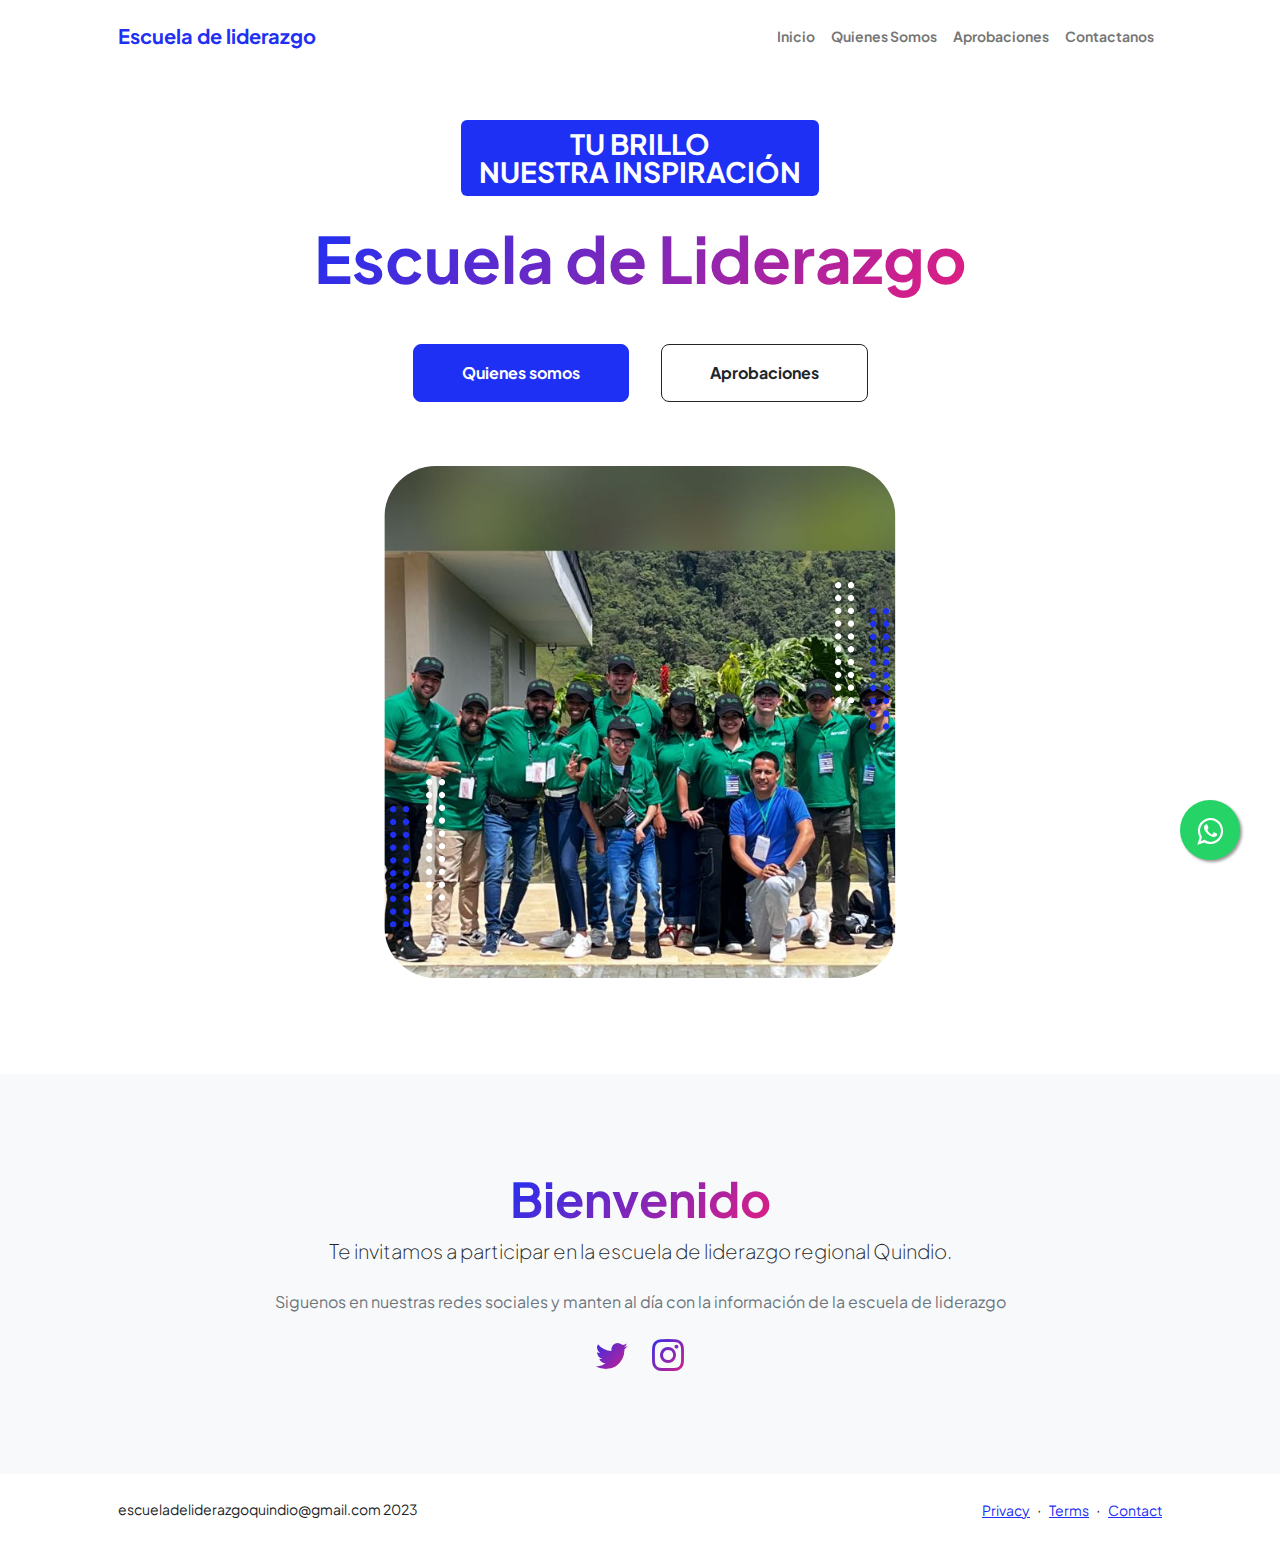
<file: index.html>
<!DOCTYPE html>
<html lang="en">
    <head>
        <meta charset="utf-8" />
        <meta name="viewport" content="width=device-width, initial-scale=1, shrink-to-fit=no" />
        <meta name="description" content="" />
        <meta name="author" content="" />
        <title>Escuela de Liderazgo</title>
        <!-- Favicon-->
        <link rel="icon" type="image/x-icon" href="assets/favicon.ico" />
        <!-- Custom Google font-->
        <link rel="preconnect" href="https://fonts.googleapis.com" />
        <link rel="preconnect" href="https://fonts.gstatic.com" crossorigin />
        <link href="https://fonts.googleapis.com/css2?family=Plus+Jakarta+Sans:wght@100;200;300;400;500;600;700;800;900&amp;display=swap" rel="stylesheet" />
        <!-- Bootstrap icons-->
        <link href="https://cdn.jsdelivr.net/npm/bootstrap-icons@1.8.1/font/bootstrap-icons.css" rel="stylesheet" />
        <!-- Core theme CSS (includes Bootstrap)-->
        <link href="css/styles.css" rel="stylesheet" />
    </head>
    <body class="d-flex flex-column h-100">
        <main class="flex-shrink-0">
            <!-- Navigation-->
            <nav class="navbar navbar-expand-lg navbar-light bg-white py-3">
                <div class="container px-5">
                    <a class="navbar-brand" href="index.html"><span class="fw-bolder text-primary">Escuela de liderazgo</span></a>
                    <button class="navbar-toggler" type="button" data-bs-toggle="collapse" data-bs-target="#navbarSupportedContent" aria-controls="navbarSupportedContent" aria-expanded="false" aria-label="Toggle navigation"><span class="navbar-toggler-icon"></span></button>
                    <div class="collapse navbar-collapse" id="navbarSupportedContent">
                        <ul class="navbar-nav ms-auto mb-2 mb-lg-0 small fw-bolder">
                            <li class="nav-item"><a class="nav-link" href="index.html">Inicio</a></li>
                            <li class="nav-item"><a class="nav-link" href="quienesSomos.html">Quienes Somos</a></li>
                            <li class="nav-item"><a class="nav-link" href="projects.html">Aprobaciones</a></li>
                            <li class="nav-item"><a class="nav-link" href="contact.html">Contactanos</a></li>
                        </ul>
                    </div>
                </div>
            </nav>
            <!-- Header-->
            <header class="py-5">
                <div class="container px-5 pb-5">
                    <div class="row gx-5 align-items-center">
                        <div class="col-xxl-5">
                            <!-- Header text content-->
                            <div class="text-center text-xxl-start">
                                <div class="fs-3 badge bg-gradient-primary-to-secondary text-white mb-4"><div class="text-uppercase">Tu brillo<br> Nuestra Inspiración</div></div>

                                <h1 class="display-3 fw-bolder mb-5"><span class="text-gradient d-inline">Escuela de Liderazgo</span></h1>
                                <div class="d-grid gap-3 d-sm-flex justify-content-sm-center justify-content-xxl-start mb-3">
                                    <a class="btn btn-primary btn-lg px-5 py-3 me-sm-3 fs-6 fw-bolder" href="quienesSomos.html">Quienes somos</a>
                                    <a class="btn btn-outline-dark btn-lg px-5 py-3 fs-6 fw-bolder" href="projects.html">Aprobaciones</a>
                                </div>
                            </div>
                        </div>
                        <div class="col-xxl-7">
                            <!-- Header profile picture-->
                            <div class="d-flex justify-content-center mt-5 mt-xxl-0">
                                <div class="profile bg-gradient-primary-to-secondary">
                                    <!-- TIP: For best results, use a photo with a transparent background like the demo example below-->
                                    <!-- Watch a tutorial on how to do this on YouTube (link)-->
                                    <img class="profile-img" src="assets/escuelaPrincipal.jpg" alt="..." />
                                    <div class="dots-1">
                                        <!-- SVG Dots-->
                                        <svg version="1.1" xmlns="http://www.w3.org/2000/svg" xmlns:xlink="http://www.w3.org/1999/xlink" x="0px" y="0px" viewBox="0 0 191.6 1215.4" style="enable-background: new 0 0 191.6 1215.4" xml:space="preserve">
                                            <g transform="translate(0.000000,1280.000000) scale(0.100000,-0.100000)">
                                                <path d="M227.7,12788.6c-105-35-200-141-222-248c-43-206,163-412,369-369c155,32,275,190,260,339c-11,105-90,213-190,262        C383.7,12801.6,289.7,12808.6,227.7,12788.6z"></path>
                                                <path d="M1507.7,12788.6c-151-50-253-216-222-362c25-119,136-230,254-255c194-41,395,142,375,339c-11,105-90,213-190,262        C1663.7,12801.6,1569.7,12808.6,1507.7,12788.6z"></path>
                                                <path d="M227.7,11508.6c-105-35-200-141-222-248c-43-206,163-412,369-369c155,32,275,190,260,339c-11,105-90,213-190,262        C383.7,11521.6,289.7,11528.6,227.7,11508.6z"></path>
                                                <path d="M1507.7,11508.6c-151-50-253-216-222-362c25-119,136-230,254-255c194-41,395,142,375,339c-11,105-90,213-190,262        C1663.7,11521.6,1569.7,11528.6,1507.7,11508.6z"></path>
                                                <path d="M227.7,10228.6c-105-35-200-141-222-248c-43-206,163-412,369-369c155,32,275,190,260,339c-11,105-90,213-190,262        C383.7,10241.6,289.7,10248.6,227.7,10228.6z"></path>
                                                <path d="M1507.7,10228.6c-105-35-200-141-222-248c-43-206,163-412,369-369c155,32,275,190,260,339c-11,105-90,213-190,262        C1663.7,10241.6,1569.7,10248.6,1507.7,10228.6z"></path>
                                                <path d="M227.7,8948.6c-105-35-200-141-222-248c-43-206,163-412,369-369c155,32,275,190,260,339c-11,105-90,213-190,262        C383.7,8961.6,289.7,8968.6,227.7,8948.6z"></path>
                                                <path d="M1507.7,8948.6c-105-35-200-141-222-248c-43-206,163-412,369-369c155,32,275,190,260,339c-11,105-90,213-190,262        C1663.7,8961.6,1569.7,8968.6,1507.7,8948.6z"></path>
                                                <path d="M227.7,7668.6c-105-35-200-141-222-248c-43-206,163-412,369-369c155,32,275,190,260,339c-11,105-90,213-190,262        C383.7,7681.6,289.7,7688.6,227.7,7668.6z"></path>
                                                <path d="M1507.7,7668.6c-105-35-200-141-222-248c-43-206,163-412,369-369c155,32,275,190,260,339c-11,105-90,213-190,262        C1663.7,7681.6,1569.7,7688.6,1507.7,7668.6z"></path>
                                                <path d="M227.7,6388.6c-105-35-200-141-222-248c-43-206,163-412,369-369c155,32,275,190,260,339c-11,105-90,213-190,262        C383.7,6401.6,289.7,6408.6,227.7,6388.6z"></path>
                                                <path d="M1507.7,6388.6c-105-35-200-141-222-248c-43-206,163-412,369-369c155,32,275,190,260,339c-11,105-90,213-190,262        C1663.7,6401.6,1569.7,6408.6,1507.7,6388.6z"></path>
                                                <path d="M227.7,5108.6c-105-35-200-141-222-248c-43-206,163-412,369-369c155,32,275,190,260,339c-11,105-90,213-190,262        C383.7,5121.6,289.7,5128.6,227.7,5108.6z"></path>
                                                <path d="M1507.7,5108.6c-105-35-200-141-222-248c-43-206,163-412,369-369c155,32,275,190,260,339c-11,105-90,213-190,262        C1663.7,5121.6,1569.7,5128.6,1507.7,5108.6z"></path>
                                                <path d="M227.7,3828.6c-105-35-200-141-222-248c-43-206,163-412,369-369c155,32,275,190,260,339c-11,105-90,213-190,262        C383.7,3841.6,289.7,3848.6,227.7,3828.6z"></path>
                                                <path d="M1507.7,3828.6c-105-35-200-141-222-248c-43-206,163-412,369-369c155,32,275,190,260,339c-11,105-90,213-190,262        C1663.7,3841.6,1569.7,3848.6,1507.7,3828.6z"></path>
                                                <path d="M227.7,2548.6c-105-35-200-141-222-248c-43-206,163-412,369-369c155,32,275,190,260,339c-11,105-90,213-190,262        C383.7,2561.6,289.7,2568.6,227.7,2548.6z"></path>
                                                <path d="M1507.7,2548.6c-105-35-200-141-222-248c-43-206,163-412,369-369c155,32,275,190,260,339c-11,105-90,213-190,262        C1663.7,2561.6,1569.7,2568.6,1507.7,2548.6z"></path>
                                                <path d="M227.7,1268.6c-105-35-200-141-222-248c-43-206,163-412,369-369c155,32,275,190,260,339c-11,105-90,213-190,262        C383.7,1281.6,289.7,1288.6,227.7,1268.6z"></path>
                                                <path d="M1507.7,1268.6c-105-35-200-141-222-248c-43-206,163-412,369-369c155,32,275,190,260,339c-11,105-90,213-190,262        C1663.7,1281.6,1569.7,1288.6,1507.7,1268.6z"></path>
                                            </g>
                                        </svg>
                                        <!-- END of SVG dots-->
                                    </div>
                                    <div class="dots-2">
                                        <!-- SVG Dots-->
                                        <svg version="1.1" xmlns="http://www.w3.org/2000/svg" xmlns:xlink="http://www.w3.org/1999/xlink" x="0px" y="0px" viewBox="0 0 191.6 1215.4" style="enable-background: new 0 0 191.6 1215.4" xml:space="preserve">
                                            <g transform="translate(0.000000,1280.000000) scale(0.100000,-0.100000)">
                                                <path d="M227.7,12788.6c-105-35-200-141-222-248c-43-206,163-412,369-369c155,32,275,190,260,339c-11,105-90,213-190,262        C383.7,12801.6,289.7,12808.6,227.7,12788.6z"></path>
                                                <path d="M1507.7,12788.6c-151-50-253-216-222-362c25-119,136-230,254-255c194-41,395,142,375,339c-11,105-90,213-190,262        C1663.7,12801.6,1569.7,12808.6,1507.7,12788.6z"></path>
                                                <path d="M227.7,11508.6c-105-35-200-141-222-248c-43-206,163-412,369-369c155,32,275,190,260,339c-11,105-90,213-190,262        C383.7,11521.6,289.7,11528.6,227.7,11508.6z"></path>
                                                <path d="M1507.7,11508.6c-151-50-253-216-222-362c25-119,136-230,254-255c194-41,395,142,375,339c-11,105-90,213-190,262        C1663.7,11521.6,1569.7,11528.6,1507.7,11508.6z"></path>
                                                <path d="M227.7,10228.6c-105-35-200-141-222-248c-43-206,163-412,369-369c155,32,275,190,260,339c-11,105-90,213-190,262        C383.7,10241.6,289.7,10248.6,227.7,10228.6z"></path>
                                                <path d="M1507.7,10228.6c-105-35-200-141-222-248c-43-206,163-412,369-369c155,32,275,190,260,339c-11,105-90,213-190,262        C1663.7,10241.6,1569.7,10248.6,1507.7,10228.6z"></path>
                                                <path d="M227.7,8948.6c-105-35-200-141-222-248c-43-206,163-412,369-369c155,32,275,190,260,339c-11,105-90,213-190,262        C383.7,8961.6,289.7,8968.6,227.7,8948.6z"></path>
                                                <path d="M1507.7,8948.6c-105-35-200-141-222-248c-43-206,163-412,369-369c155,32,275,190,260,339c-11,105-90,213-190,262        C1663.7,8961.6,1569.7,8968.6,1507.7,8948.6z"></path>
                                                <path d="M227.7,7668.6c-105-35-200-141-222-248c-43-206,163-412,369-369c155,32,275,190,260,339c-11,105-90,213-190,262        C383.7,7681.6,289.7,7688.6,227.7,7668.6z"></path>
                                                <path d="M1507.7,7668.6c-105-35-200-141-222-248c-43-206,163-412,369-369c155,32,275,190,260,339c-11,105-90,213-190,262        C1663.7,7681.6,1569.7,7688.6,1507.7,7668.6z"></path>
                                                <path d="M227.7,6388.6c-105-35-200-141-222-248c-43-206,163-412,369-369c155,32,275,190,260,339c-11,105-90,213-190,262        C383.7,6401.6,289.7,6408.6,227.7,6388.6z"></path>
                                                <path d="M1507.7,6388.6c-105-35-200-141-222-248c-43-206,163-412,369-369c155,32,275,190,260,339c-11,105-90,213-190,262        C1663.7,6401.6,1569.7,6408.6,1507.7,6388.6z"></path>
                                                <path d="M227.7,5108.6c-105-35-200-141-222-248c-43-206,163-412,369-369c155,32,275,190,260,339c-11,105-90,213-190,262        C383.7,5121.6,289.7,5128.6,227.7,5108.6z"></path>
                                                <path d="M1507.7,5108.6c-105-35-200-141-222-248c-43-206,163-412,369-369c155,32,275,190,260,339c-11,105-90,213-190,262        C1663.7,5121.6,1569.7,5128.6,1507.7,5108.6z"></path>
                                                <path d="M227.7,3828.6c-105-35-200-141-222-248c-43-206,163-412,369-369c155,32,275,190,260,339c-11,105-90,213-190,262        C383.7,3841.6,289.7,3848.6,227.7,3828.6z"></path>
                                                <path d="M1507.7,3828.6c-105-35-200-141-222-248c-43-206,163-412,369-369c155,32,275,190,260,339c-11,105-90,213-190,262        C1663.7,3841.6,1569.7,3848.6,1507.7,3828.6z"></path>
                                                <path d="M227.7,2548.6c-105-35-200-141-222-248c-43-206,163-412,369-369c155,32,275,190,260,339c-11,105-90,213-190,262        C383.7,2561.6,289.7,2568.6,227.7,2548.6z"></path>
                                                <path d="M1507.7,2548.6c-105-35-200-141-222-248c-43-206,163-412,369-369c155,32,275,190,260,339c-11,105-90,213-190,262        C1663.7,2561.6,1569.7,2568.6,1507.7,2548.6z"></path>
                                                <path d="M227.7,1268.6c-105-35-200-141-222-248c-43-206,163-412,369-369c155,32,275,190,260,339c-11,105-90,213-190,262        C383.7,1281.6,289.7,1288.6,227.7,1268.6z"></path>
                                                <path d="M1507.7,1268.6c-105-35-200-141-222-248c-43-206,163-412,369-369c155,32,275,190,260,339c-11,105-90,213-190,262        C1663.7,1281.6,1569.7,1288.6,1507.7,1268.6z"></path>
                                            </g>
                                        </svg>
                                        <!-- END of SVG dots-->
                                    </div>
                                    <div class="dots-3">
                                        <!-- SVG Dots-->
                                        <svg version="1.1" xmlns="http://www.w3.org/2000/svg" xmlns:xlink="http://www.w3.org/1999/xlink" x="0px" y="0px" viewBox="0 0 191.6 1215.4" style="enable-background: new 0 0 191.6 1215.4" xml:space="preserve">
                                            <g transform="translate(0.000000,1280.000000) scale(0.100000,-0.100000)">
                                                <path d="M227.7,12788.6c-105-35-200-141-222-248c-43-206,163-412,369-369c155,32,275,190,260,339c-11,105-90,213-190,262        C383.7,12801.6,289.7,12808.6,227.7,12788.6z"></path>
                                                <path d="M1507.7,12788.6c-151-50-253-216-222-362c25-119,136-230,254-255c194-41,395,142,375,339c-11,105-90,213-190,262        C1663.7,12801.6,1569.7,12808.6,1507.7,12788.6z"></path>
                                                <path d="M227.7,11508.6c-105-35-200-141-222-248c-43-206,163-412,369-369c155,32,275,190,260,339c-11,105-90,213-190,262        C383.7,11521.6,289.7,11528.6,227.7,11508.6z"></path>
                                                <path d="M1507.7,11508.6c-151-50-253-216-222-362c25-119,136-230,254-255c194-41,395,142,375,339c-11,105-90,213-190,262        C1663.7,11521.6,1569.7,11528.6,1507.7,11508.6z"></path>
                                                <path d="M227.7,10228.6c-105-35-200-141-222-248c-43-206,163-412,369-369c155,32,275,190,260,339c-11,105-90,213-190,262        C383.7,10241.6,289.7,10248.6,227.7,10228.6z"></path>
                                                <path d="M1507.7,10228.6c-105-35-200-141-222-248c-43-206,163-412,369-369c155,32,275,190,260,339c-11,105-90,213-190,262        C1663.7,10241.6,1569.7,10248.6,1507.7,10228.6z"></path>
                                                <path d="M227.7,8948.6c-105-35-200-141-222-248c-43-206,163-412,369-369c155,32,275,190,260,339c-11,105-90,213-190,262        C383.7,8961.6,289.7,8968.6,227.7,8948.6z"></path>
                                                <path d="M1507.7,8948.6c-105-35-200-141-222-248c-43-206,163-412,369-369c155,32,275,190,260,339c-11,105-90,213-190,262        C1663.7,8961.6,1569.7,8968.6,1507.7,8948.6z"></path>
                                                <path d="M227.7,7668.6c-105-35-200-141-222-248c-43-206,163-412,369-369c155,32,275,190,260,339c-11,105-90,213-190,262        C383.7,7681.6,289.7,7688.6,227.7,7668.6z"></path>
                                                <path d="M1507.7,7668.6c-105-35-200-141-222-248c-43-206,163-412,369-369c155,32,275,190,260,339c-11,105-90,213-190,262        C1663.7,7681.6,1569.7,7688.6,1507.7,7668.6z"></path>
                                                <path d="M227.7,6388.6c-105-35-200-141-222-248c-43-206,163-412,369-369c155,32,275,190,260,339c-11,105-90,213-190,262        C383.7,6401.6,289.7,6408.6,227.7,6388.6z"></path>
                                                <path d="M1507.7,6388.6c-105-35-200-141-222-248c-43-206,163-412,369-369c155,32,275,190,260,339c-11,105-90,213-190,262        C1663.7,6401.6,1569.7,6408.6,1507.7,6388.6z"></path>
                                                <path d="M227.7,5108.6c-105-35-200-141-222-248c-43-206,163-412,369-369c155,32,275,190,260,339c-11,105-90,213-190,262        C383.7,5121.6,289.7,5128.6,227.7,5108.6z"></path>
                                                <path d="M1507.7,5108.6c-105-35-200-141-222-248c-43-206,163-412,369-369c155,32,275,190,260,339c-11,105-90,213-190,262        C1663.7,5121.6,1569.7,5128.6,1507.7,5108.6z"></path>
                                                <path d="M227.7,3828.6c-105-35-200-141-222-248c-43-206,163-412,369-369c155,32,275,190,260,339c-11,105-90,213-190,262        C383.7,3841.6,289.7,3848.6,227.7,3828.6z"></path>
                                                <path d="M1507.7,3828.6c-105-35-200-141-222-248c-43-206,163-412,369-369c155,32,275,190,260,339c-11,105-90,213-190,262        C1663.7,3841.6,1569.7,3848.6,1507.7,3828.6z"></path>
                                                <path d="M227.7,2548.6c-105-35-200-141-222-248c-43-206,163-412,369-369c155,32,275,190,260,339c-11,105-90,213-190,262        C383.7,2561.6,289.7,2568.6,227.7,2548.6z"></path>
                                                <path d="M1507.7,2548.6c-105-35-200-141-222-248c-43-206,163-412,369-369c155,32,275,190,260,339c-11,105-90,213-190,262        C1663.7,2561.6,1569.7,2568.6,1507.7,2548.6z"></path>
                                                <path d="M227.7,1268.6c-105-35-200-141-222-248c-43-206,163-412,369-369c155,32,275,190,260,339c-11,105-90,213-190,262        C383.7,1281.6,289.7,1288.6,227.7,1268.6z"></path>
                                                <path d="M1507.7,1268.6c-105-35-200-141-222-248c-43-206,163-412,369-369c155,32,275,190,260,339c-11,105-90,213-190,262        C1663.7,1281.6,1569.7,1288.6,1507.7,1268.6z"></path>
                                            </g>
                                        </svg>
                                        <!-- END of SVG dots-->
                                    </div>
                                    <div class="dots-4">
                                        <!-- SVG Dots-->
                                        <svg version="1.1" xmlns="http://www.w3.org/2000/svg" xmlns:xlink="http://www.w3.org/1999/xlink" x="0px" y="0px" viewBox="0 0 191.6 1215.4" style="enable-background: new 0 0 191.6 1215.4" xml:space="preserve">
                                            <g transform="translate(0.000000,1280.000000) scale(0.100000,-0.100000)">
                                                <path d="M227.7,12788.6c-105-35-200-141-222-248c-43-206,163-412,369-369c155,32,275,190,260,339c-11,105-90,213-190,262        C383.7,12801.6,289.7,12808.6,227.7,12788.6z"></path>
                                                <path d="M1507.7,12788.6c-151-50-253-216-222-362c25-119,136-230,254-255c194-41,395,142,375,339c-11,105-90,213-190,262        C1663.7,12801.6,1569.7,12808.6,1507.7,12788.6z"></path>
                                                <path d="M227.7,11508.6c-105-35-200-141-222-248c-43-206,163-412,369-369c155,32,275,190,260,339c-11,105-90,213-190,262        C383.7,11521.6,289.7,11528.6,227.7,11508.6z"></path>
                                                <path d="M1507.7,11508.6c-151-50-253-216-222-362c25-119,136-230,254-255c194-41,395,142,375,339c-11,105-90,213-190,262        C1663.7,11521.6,1569.7,11528.6,1507.7,11508.6z"></path>
                                                <path d="M227.7,10228.6c-105-35-200-141-222-248c-43-206,163-412,369-369c155,32,275,190,260,339c-11,105-90,213-190,262        C383.7,10241.6,289.7,10248.6,227.7,10228.6z"></path>
                                                <path d="M1507.7,10228.6c-105-35-200-141-222-248c-43-206,163-412,369-369c155,32,275,190,260,339c-11,105-90,213-190,262        C1663.7,10241.6,1569.7,10248.6,1507.7,10228.6z"></path>
                                                <path d="M227.7,8948.6c-105-35-200-141-222-248c-43-206,163-412,369-369c155,32,275,190,260,339c-11,105-90,213-190,262        C383.7,8961.6,289.7,8968.6,227.7,8948.6z"></path>
                                                <path d="M1507.7,8948.6c-105-35-200-141-222-248c-43-206,163-412,369-369c155,32,275,190,260,339c-11,105-90,213-190,262        C1663.7,8961.6,1569.7,8968.6,1507.7,8948.6z"></path>
                                                <path d="M227.7,7668.6c-105-35-200-141-222-248c-43-206,163-412,369-369c155,32,275,190,260,339c-11,105-90,213-190,262        C383.7,7681.6,289.7,7688.6,227.7,7668.6z"></path>
                                                <path d="M1507.7,7668.6c-105-35-200-141-222-248c-43-206,163-412,369-369c155,32,275,190,260,339c-11,105-90,213-190,262        C1663.7,7681.6,1569.7,7688.6,1507.7,7668.6z"></path>
                                                <path d="M227.7,6388.6c-105-35-200-141-222-248c-43-206,163-412,369-369c155,32,275,190,260,339c-11,105-90,213-190,262        C383.7,6401.6,289.7,6408.6,227.7,6388.6z"></path>
                                                <path d="M1507.7,6388.6c-105-35-200-141-222-248c-43-206,163-412,369-369c155,32,275,190,260,339c-11,105-90,213-190,262        C1663.7,6401.6,1569.7,6408.6,1507.7,6388.6z"></path>
                                                <path d="M227.7,5108.6c-105-35-200-141-222-248c-43-206,163-412,369-369c155,32,275,190,260,339c-11,105-90,213-190,262        C383.7,5121.6,289.7,5128.6,227.7,5108.6z"></path>
                                                <path d="M1507.7,5108.6c-105-35-200-141-222-248c-43-206,163-412,369-369c155,32,275,190,260,339c-11,105-90,213-190,262        C1663.7,5121.6,1569.7,5128.6,1507.7,5108.6z"></path>
                                                <path d="M227.7,3828.6c-105-35-200-141-222-248c-43-206,163-412,369-369c155,32,275,190,260,339c-11,105-90,213-190,262        C383.7,3841.6,289.7,3848.6,227.7,3828.6z"></path>
                                                <path d="M1507.7,3828.6c-105-35-200-141-222-248c-43-206,163-412,369-369c155,32,275,190,260,339c-11,105-90,213-190,262        C1663.7,3841.6,1569.7,3848.6,1507.7,3828.6z"></path>
                                                <path d="M227.7,2548.6c-105-35-200-141-222-248c-43-206,163-412,369-369c155,32,275,190,260,339c-11,105-90,213-190,262        C383.7,2561.6,289.7,2568.6,227.7,2548.6z"></path>
                                                <path d="M1507.7,2548.6c-105-35-200-141-222-248c-43-206,163-412,369-369c155,32,275,190,260,339c-11,105-90,213-190,262        C1663.7,2561.6,1569.7,2568.6,1507.7,2548.6z"></path>
                                                <path d="M227.7,1268.6c-105-35-200-141-222-248c-43-206,163-412,369-369c155,32,275,190,260,339c-11,105-90,213-190,262        C383.7,1281.6,289.7,1288.6,227.7,1268.6z"></path>
                                                <path d="M1507.7,1268.6c-105-35-200-141-222-248c-43-206,163-412,369-369c155,32,275,190,260,339c-11,105-90,213-190,262        C1663.7,1281.6,1569.7,1288.6,1507.7,1268.6z"></path>
                                            </g>
                                        </svg>
                                        <!-- END of SVG dots-->
                                    </div>
                                </div>
                            </div>
                        </div>
                    </div>
                </div>
            </header>
            <!-- About Section-->
            <section class="bg-light py-5">
                <div class="container px-5">
                    <div class="row gx-5 justify-content-center">
                        <div class="col-xxl-8">
                            <div class="text-center my-5">
                                <h2 class="display-5 fw-bolder"><span class="text-gradient d-inline">Bienvenido</span></h2>
                                <p class="lead fw-light mb-4">Te invitamos a participar en la escuela de liderazgo regional Quindio.</p>
                                <p class="text-muted">Siguenos en nuestras redes sociales y manten al día con la información de la escuela de liderazgo</p>
                                <div class="d-flex justify-content-center fs-2 gap-4">
                                    <a class="text-gradient" href="https://twitter.com/senaLideres"><i class="bi bi-twitter"></i></a>
                                    <a class="text-gradient" href="https://www.instagram.com/liderazgo_quindio"><i class="bi bi-instagram"></i></a>

                                </div>
                            </div>
                        </div>
                    </div>
                </div>
            </section>
        </main>
        <!-- Footer-->
        <footer class="bg-white py-4 mt-auto">
            <div class="container px-5">
                <div class="row align-items-center justify-content-between flex-column flex-sm-row">
                    <div class="col-auto"><div class="small m-0">escueladeliderazgoquindio@gmail.com 2023</div></div>
                    <div class="col-auto">
                        <a class="small" href="#!">Privacy</a>
                        <span class="mx-1">&middot;</span>
                        <a class="small" href="#!">Terms</a>
                        <span class="mx-1">&middot;</span>
                        <a class="small" href="#!">Contact</a>
                    </div>
                </div>
            </div>
            <!-- Burbuja de What-->
            <body>
                <link rel="stylesheet" href="https://maxcdn.bootstrapcdn.com/font-awesome/4.5.0/css/font-awesome.min.css">
              <a href="https://api.whatsapp.com/send?phone=573227679915&text=Hola%21%20Quisiera%20m%C3%A1s%20informaci%C3%B3n%20sobre%20la%20escuela%20la%20de liderazgo." class="float" target="_blank">
              <i class="fa fa-whatsapp my-float"></i>
              </a>           
            </body>
        </footer>
        <!-- Bootstrap core JS-->
        <script src="https://cdn.jsdelivr.net/npm/bootstrap@5.2.3/dist/js/bootstrap.bundle.min.js"></script>
        <!-- Core theme JS-->
        <script src="js/scripts.js"></script>
    </body>
</html>
</file>
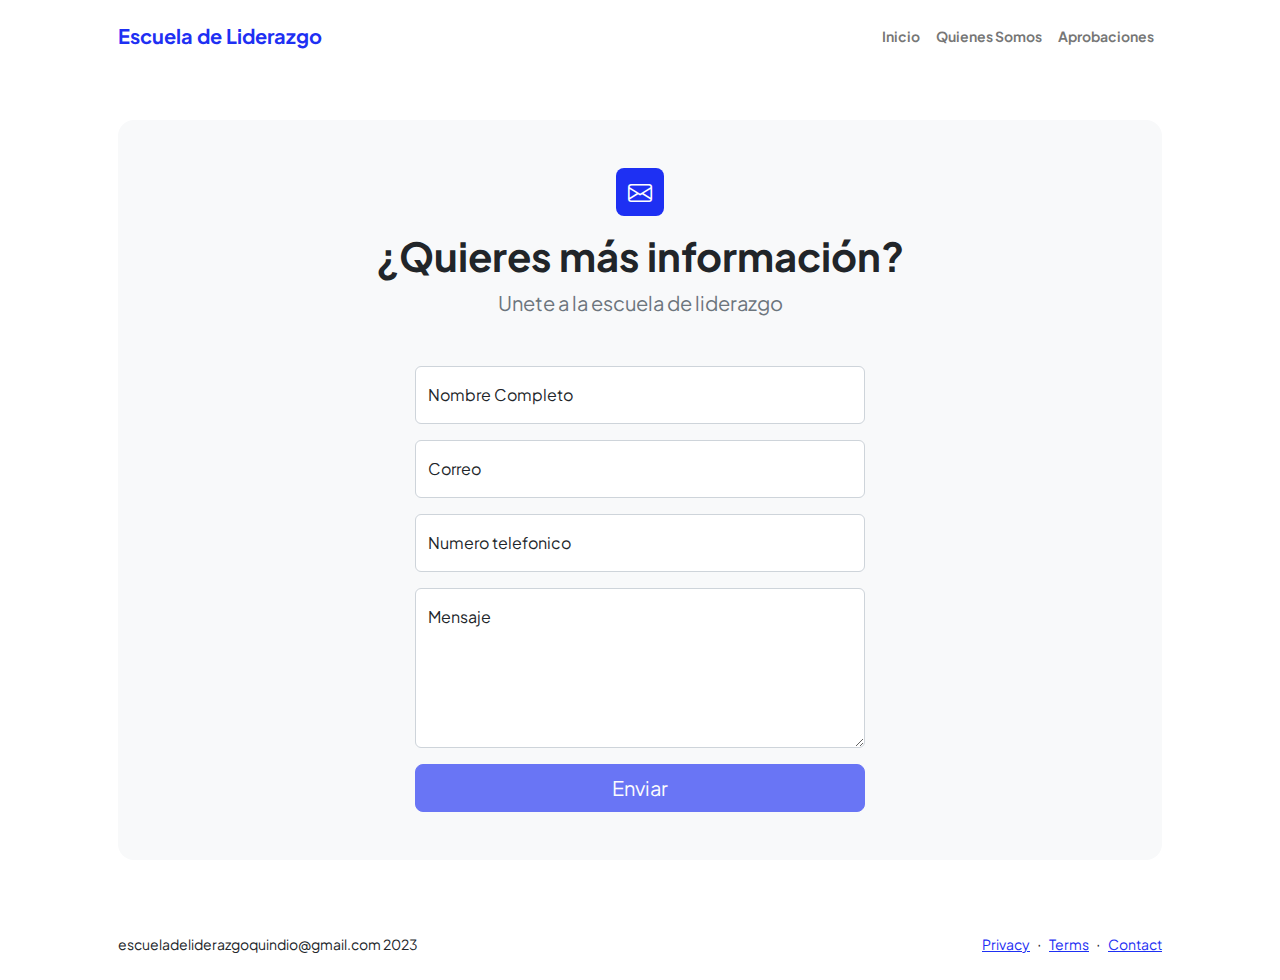
<file: contact.html>
<!DOCTYPE html>
<html lang="en">
    <head>
        <meta charset="utf-8" />
        <meta name="viewport" content="width=device-width, initial-scale=1, shrink-to-fit=no" />
        <meta name="description" content />
        <meta name="author" content />
        <title>Modern Business - Start Bootstrap Template</title>
        <!-- Favicon-->
        <link rel="icon" type="image/x-icon" href="assets/favicon.ico" />
        <!-- Custom Google font-->
        <link rel="preconnect" href="https://fonts.googleapis.com" />
        <link rel="preconnect" href="https://fonts.gstatic.com" crossorigin />
        <link href="https://fonts.googleapis.com/css2?family=Plus+Jakarta+Sans:wght@100;200;300;400;500;600;700;800;900&amp;display=swap" rel="stylesheet" />
        <!-- Bootstrap icons-->
        <link href="https://cdn.jsdelivr.net/npm/bootstrap-icons@1.8.1/font/bootstrap-icons.css" rel="stylesheet" />
        <!-- Core theme CSS (includes Bootstrap)-->
        <link href="css/styles.css" rel="stylesheet" />
    </head>
    <body class="d-flex flex-column">
        <main class="flex-shrink-0">
            <!-- Navigation-->
            <nav class="navbar navbar-expand-lg navbar-light bg-white py-3">
                <div class="container px-5">
                    <a class="navbar-brand" href="index.html"><span class="fw-bolder text-primary">Escuela de Liderazgo</span></a>
                    <button class="navbar-toggler" type="button" data-bs-toggle="collapse" data-bs-target="#navbarSupportedContent" aria-controls="navbarSupportedContent" aria-expanded="false" aria-label="Toggle navigation"><span class="navbar-toggler-icon"></span></button>
                    <div class="collapse navbar-collapse" id="navbarSupportedContent">
                        <ul class="navbar-nav ms-auto mb-2 mb-lg-0 small fw-bolder">
                            <li class="nav-item"><a class="nav-link" href="index.html">Inicio</a></li>
                            <li class="nav-item"><a class="nav-link" href="quienesSomos.html">Quienes Somos</a></li>
                            <li class="nav-item"><a class="nav-link" href="projects.html">Aprobaciones</a></li>

                        </ul>
                    </div>
                </div>
            </nav>
            <!-- Page content-->
            <section class="py-5">
                <div class="container px-5">
                    <!-- Contact form-->
                    <div class="bg-light rounded-4 py-5 px-4 px-md-5">
                        <div class="text-center mb-5">
                            <div class="feature bg-primary bg-gradient-primary-to-secondary text-white rounded-3 mb-3"><i class="bi bi-envelope"></i></div>
                            <h1 class="fw-bolder">¿Quieres más información?</h1>
                            <p class="lead fw-normal text-muted mb-0">Unete a la escuela de liderazgo</p>
                        </div>
                        <div class="row gx-5 justify-content-center">
                            <div class="col-lg-8 col-xl-6">
                                <!-- * * * * * * * * * * * * * * *-->
                                <!-- * * SB Forms Contact Form * *-->
                                <!-- * * * * * * * * * * * * * * *-->
                                <!-- This form is pre-integrated with SB Forms.-->
                                <!-- To make this form functional, sign up at-->
                                <!-- https://startbootstrap.com/solution/contact-forms-->
                                <!-- to get an API token!-->
                                <form id="contactForm" data-sb-form-api-token="API_TOKEN">
                                    <!-- Name input-->
                                    <div class="form-floating mb-3">
                                        <input class="form-control" id="name" type="text" placeholder="Enter your name..." data-sb-validations="required" />
                                        <label for="name">Nombre Completo</label>
                                        <div class="invalid-feedback" data-sb-feedback="name:required">Nombre es requerido</div>
                                    </div>
                                    <!-- Email address input-->
                                    <div class="form-floating mb-3">
                                        <input class="form-control" id="email" type="email" placeholder="name@example.com" data-sb-validations="required,email" />
                                        <label for="email">Correo</label>
                                        <div class="invalid-feedback" data-sb-feedback="email:required">Es requerido el correo.</div>
                                        <div class="invalid-feedback" data-sb-feedback="email:email">Correo no es valido.</div>
                                    </div>
                                    <!-- Phone number input-->
                                    <div class="form-floating mb-3">
                                        <input class="form-control" id="phone" type="tel" placeholder="(123) 456-7890" data-sb-validations="required" />
                                        <label for="phone">Numero telefonico</label>
                                        <div class="invalid-feedback" data-sb-feedback="phone:required">Es necesario el número de telefono.</div>
                                    </div>
                                    <!-- Message input-->
                                    <div class="form-floating mb-3">
                                        <textarea class="form-control" id="message" type="text" placeholder="Enter your message here..." style="height: 10rem" data-sb-validations="required"></textarea>
                                        <label for="message">Mensaje</label>
                                        <div class="invalid-feedback" data-sb-feedback="message:required">Mensaje incorecto.</div>
                                    </div>
                                    <!-- Submit success message-->
                                    <!---->
                                    <!-- This is what your users will see when the form-->
                                    <!-- has successfully submitted-->
                                    <div class="d-none" id="submitSuccessMessage">
                                        <div class="text-center mb-3">
                                            <div class="fw-bolder">Form submission successful!</div>
                                            To activate this form, sign up at
                                            <br />
                                            <a href="https://startbootstrap.com/solution/contact-forms">https://startbootstrap.com/solution/contact-forms</a>
                                        </div>
                                    </div>
                                    <!-- Submit error message-->
                                    <!---->
                                    <!-- This is what your users will see when there is-->
                                    <!-- an error submitting the form-->
                                    <div class="d-none" id="submitErrorMessage"><div class="text-center text-danger mb-3">Error sending message!</div></div>
                                    <!-- Submit Button-->
                                    <div class="d-grid"><button class="btn btn-primary btn-lg disabled" id="submitButton" type="submit">Enviar</button></div>
                                </form>
                            </div>
                        </div>
                    </div>
                </div>
            </section>
        </main>
        <!-- Footer-->
        <footer class="bg-white py-4 mt-auto">
            <div class="container px-5">
                <div class="row align-items-center justify-content-between flex-column flex-sm-row">
                    <div class="col-auto"><div class="small m-0">escueladeliderazgoquindio@gmail.com 2023</div></div>
                    <div class="col-auto">
                        <a class="small" href="#!">Privacy</a>
                        <span class="mx-1">&middot;</span>
                        <a class="small" href="#!">Terms</a>
                        <span class="mx-1">&middot;</span>
                        <a class="small" href="#!">Contact</a>
                    </div>
                </div>
            </div>
        </footer>
        <!-- Bootstrap core JS-->
        <script src="https://cdn.jsdelivr.net/npm/bootstrap@5.2.3/dist/js/bootstrap.bundle.min.js"></script>
        <!-- Core theme JS-->
        <script src="js/scripts.js"></script>
        <!-- * * * * * * * * * * * * * * * * * * * * * * * * * * * * * * * * * * * * * * * *-->
        <!-- * *                               SB Forms JS                               * *-->
        <!-- * * Activate your form at https://startbootstrap.com/solution/contact-forms * *-->
        <!-- * * * * * * * * * * * * * * * * * * * * * * * * * * * * * * * * * * * * * * * *-->
        <script src="https://cdn.startbootstrap.com/sb-forms-latest.js"></script>
    </body>
</html>
</file>
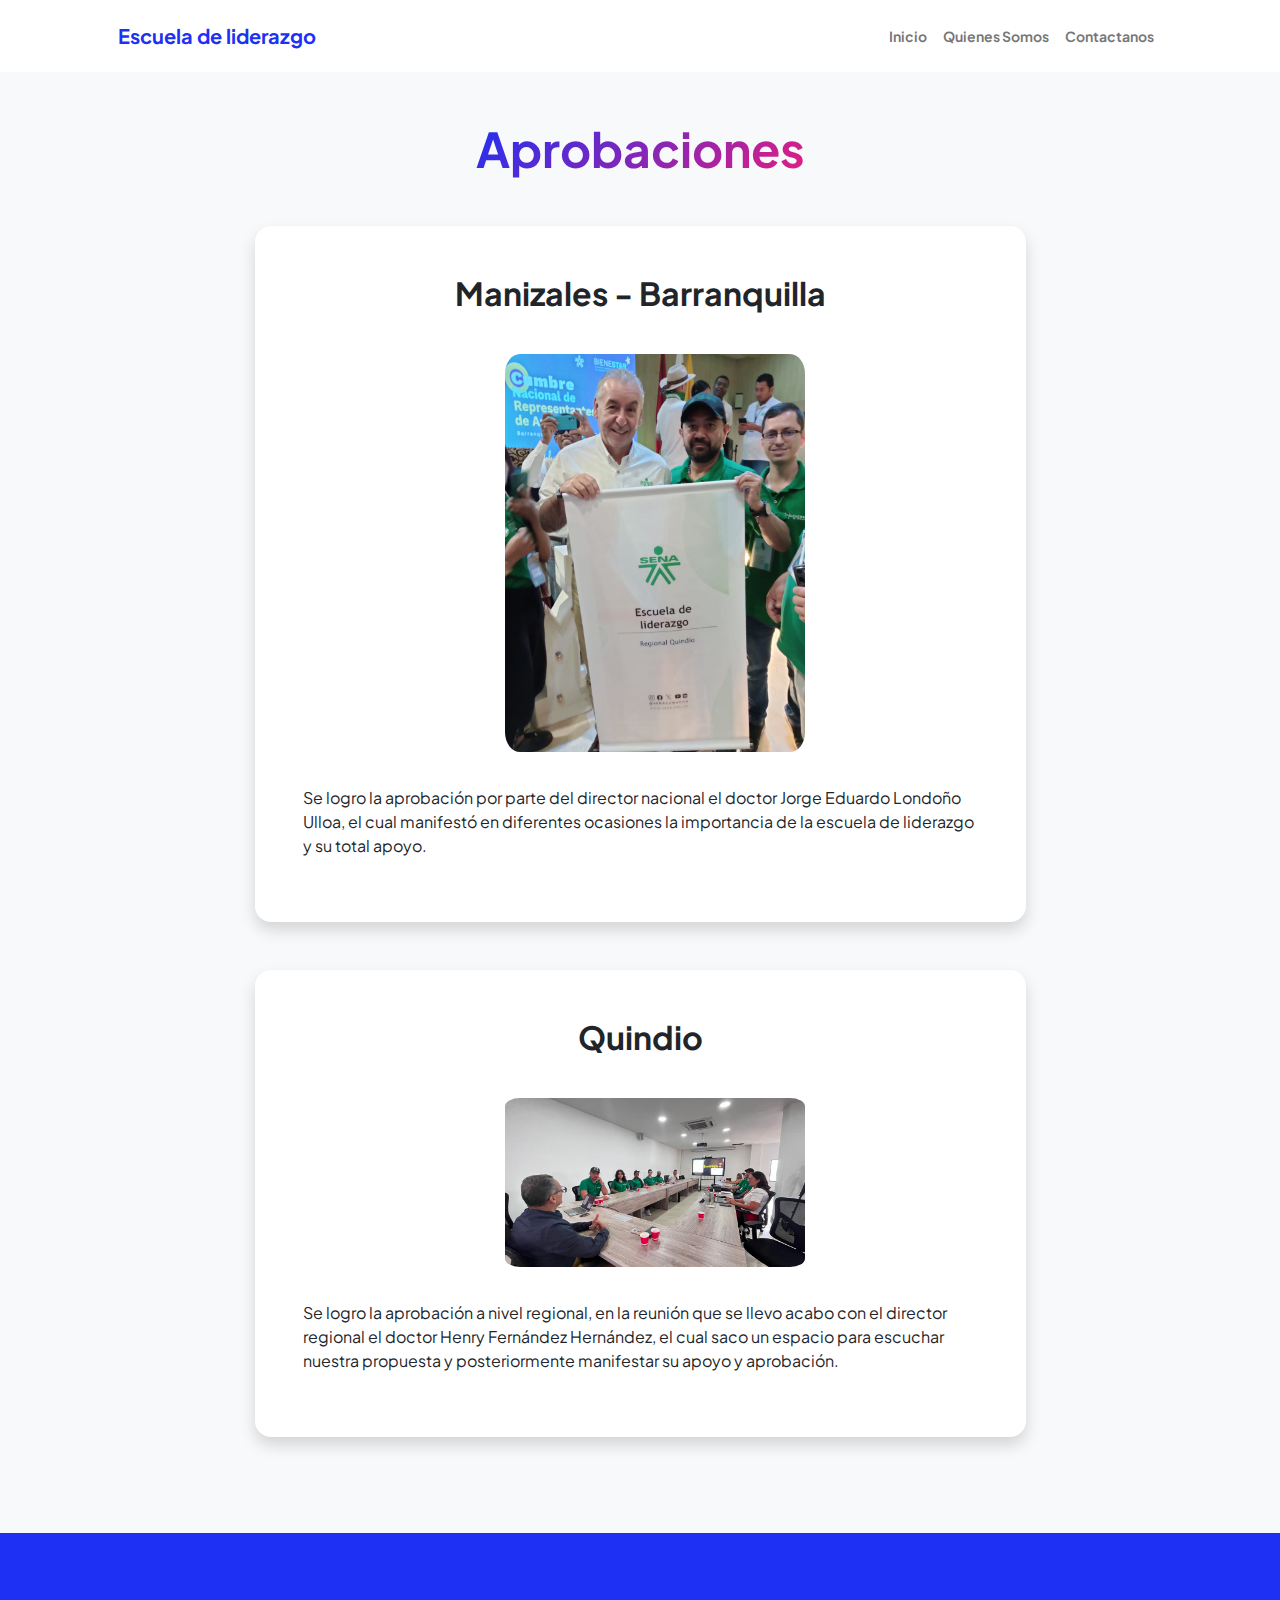
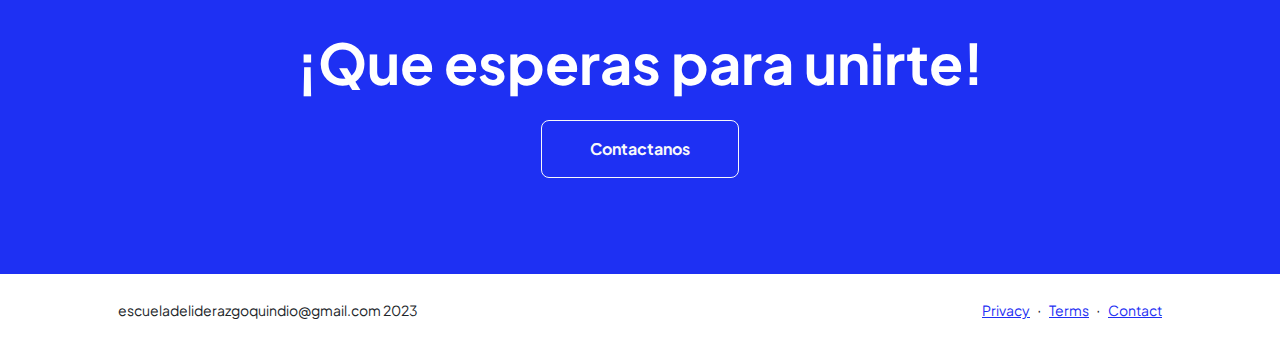
<file: projects.html>
<!DOCTYPE html>
<html lang="en">
    <head>
        <meta charset="utf-8" />
        <meta name="viewport" content="width=device-width, initial-scale=1, shrink-to-fit=no" />
        <meta name="description" content="" />
        <meta name="author" content="" />
        <title>Escuela de liderazgo</title>
        <!-- Favicon-->
        <link rel="icon" type="image/x-icon" href="assets/favicon.ico" />
        <!-- Custom Google font-->
        <link rel="preconnect" href="https://fonts.googleapis.com" />
        <link rel="preconnect" href="https://fonts.gstatic.com" crossorigin />
        <link href="https://fonts.googleapis.com/css2?family=Plus+Jakarta+Sans:wght@100;200;300;400;500;600;700;800;900&amp;display=swap" rel="stylesheet" />
        <!-- Bootstrap icons-->
        <link href="https://cdn.jsdelivr.net/npm/bootstrap-icons@1.8.1/font/bootstrap-icons.css" rel="stylesheet" />
        <!-- Core theme CSS (includes Bootstrap)-->
        <link href="css/styles.css" rel="stylesheet" />
    </head>
    <body class="d-flex flex-column h-100 bg-light">
        <main class="flex-shrink-0">
            <!-- Navigation-->
            <nav class="navbar navbar-expand-lg navbar-light bg-white py-3">
                <div class="container px-5">
                    <a class="navbar-brand" href="index.html"><span class="fw-bolder text-primary">Escuela de liderazgo
                    </span></a>
                    <button class="navbar-toggler" type="button" data-bs-toggle="collapse" data-bs-target="#navbarSupportedContent" aria-controls="navbarSupportedContent" aria-expanded="false" aria-label="Toggle navigation"><span class="navbar-toggler-icon"></span></button>
                    <div class="collapse navbar-collapse" id="navbarSupportedContent">
                        <ul class="navbar-nav ms-auto mb-2 mb-lg-0 small fw-bolder">
                            <li class="nav-item"><a class="nav-link" href="index.html">Inicio</a></li>
                            <li class="nav-item"><a class="nav-link" href="quienesSomos.html">Quienes Somos</a></li>
                            <li class="nav-item"><a class="nav-link" href="contact.html">Contactanos</a></li>
                        </ul>
                    </div>
                </div>
            </nav>
            <!-- Projects Section-->
            <section class="py-5">
                <div class="container px-5 mb-5">
                    <div class="text-center mb-5">
                        <h1 class="display-5 fw-bolder mb-0"><span class="text-gradient d-inline">Aprobaciones</span></h1>
                    </div>
                    <div class="row gx-5 justify-content-center">
                        <div class="col-lg-11 col-xl-9 col-xxl-8">
                            <!-- Project Card 1-->
                            <div class="card overflow-hidden shadow rounded-4 border-0 mb-5">
                                <div class="card-body p-0">
                                    <div class="d-flex align-items-center">
                                        <div class="p-5">
                                            <h2 class="fw-bolder">Manizales - Barranquilla</h2>
                                            <img class="img-fluid" src="./assets/nacionalDirector.jpeg" alt="..." width="300px"/>
                                            <p>Se logro la aprobación por parte del director nacional el doctor Jorge Eduardo Londoño Ulloa, el cual manifestó en diferentes ocasiones la importancia de la escuela de liderazgo y su total apoyo.</p>
                                        </div>
                                    </div>
                                </div>
                            </div>
                            <!-- Project Card 2-->
                            <div class="card overflow-hidden shadow rounded-4 border-0">
                                <div class="card-body p-0">
                                    <div class="d-flex align-content-center">
                                        <div class="p-5">
                                            <h2 class="fw-bolder">Quindio</h2>
                                            <img class="img-fluid" src="./assets/quindio.jpeg" alt="..." width="300px"/>
                                            <p>Se logro la aprobación a nivel regional, en la reunión que se llevo acabo con el director regional el doctor Henry Fernández Hernández, el cual saco un espacio para escuchar nuestra propuesta y posteriormente manifestar su apoyo y aprobación.</p>
                                        </div>
                                        
                                    </div>
                                </div>
                            </div>
                        </div>
                    </div>
                </div>
            </section>
            <!-- Call to action section-->
            <section class="py-5 bg-gradient-primary-to-secondary text-white">
                <div class="container px-5 my-5">
                    <div class="text-center">
                        <h2 class="display-4 fw-bolder mb-4">¡Que esperas para unirte! </h2>
                        <a class="btn btn-outline-light btn-lg px-5 py-3 fs-6 fw-bolder" href="contact.html">Contactanos</a>
                    </div>
                </div>
            </section>
        </main>
        <!-- Footer-->
        <footer class="bg-white py-4 mt-auto">
            <div class="container px-5">
                <div class="row align-items-center justify-content-between flex-column flex-sm-row">
                    <div class="col-auto"><div class="small m-0">escueladeliderazgoquindio@gmail.com 2023</div></div>
                    <div class="col-auto">
                        <a class="small" href="#!">Privacy</a>
                        <span class="mx-1">&middot;</span>
                        <a class="small" href="#!">Terms</a>
                        <span class="mx-1">&middot;</span>
                        <a class="small" href="#!">Contact</a>
                    </div>
                </div>
            </div>
        </footer>
        <!-- Bootstrap core JS-->
        <script src="https://cdn.jsdelivr.net/npm/bootstrap@5.2.3/dist/js/bootstrap.bundle.min.js"></script>
        <!-- Core theme JS-->
        <script src="js/scripts.js"></script>
    </body>
</html>
</file>
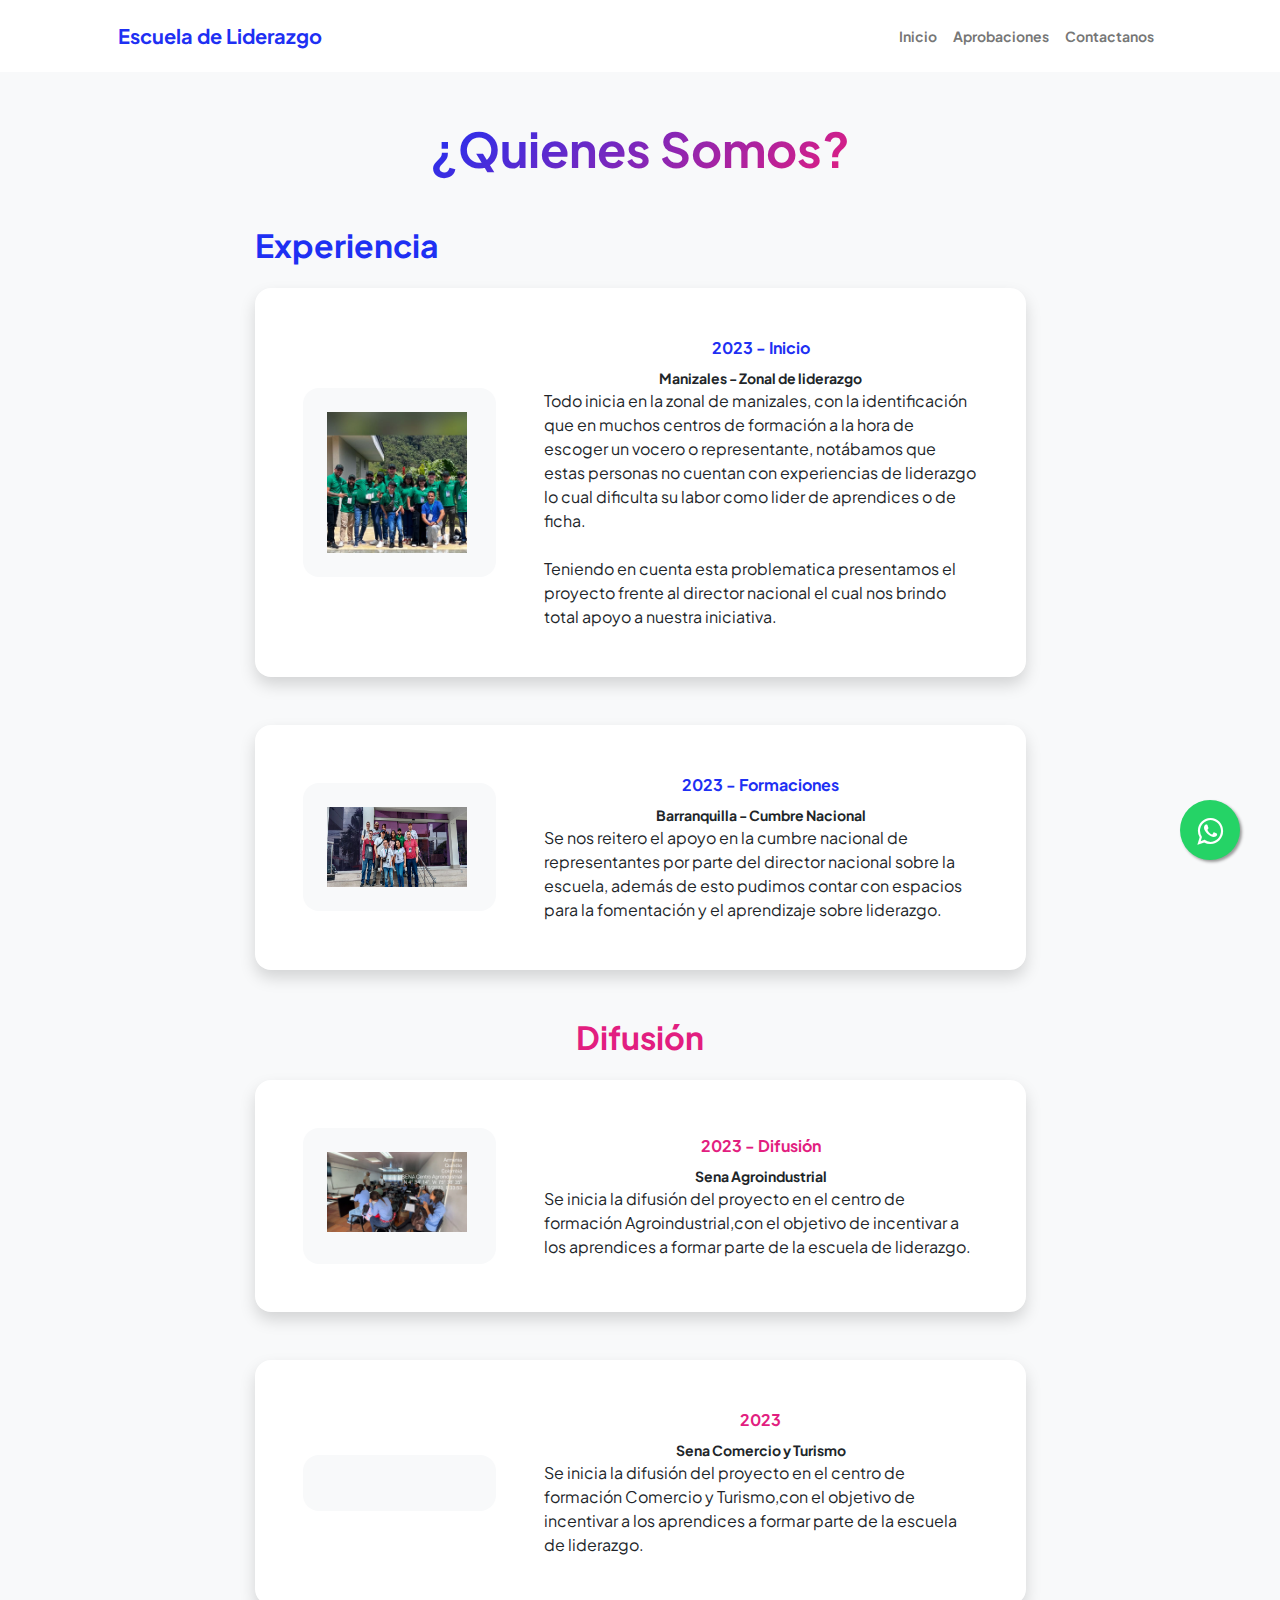
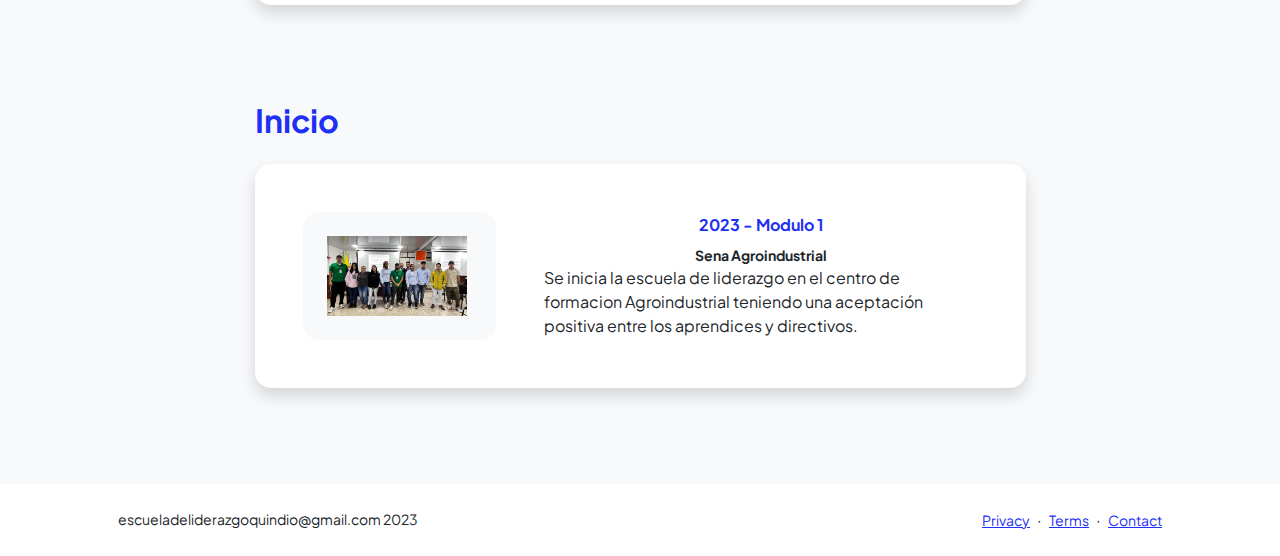
<file: quienesSomos.html>
<!DOCTYPE html>
<html lang="en">
    <head>
        <meta charset="utf-8" />
        <meta name="viewport" content="width=device-width, initial-scale=1, shrink-to-fit=no" />
        <meta name="description" content="" />
        <meta name="author" content="" />
        <title>Escuela de Liderazgo</title>
        <!-- Favicon-->
        <link rel="icon" type="image/x-icon" href="assets/favicon.ico" />
        <!-- Custom Google font-->
        <link rel="preconnect" href="https://fonts.googleapis.com" />
        <link rel="preconnect" href="https://fonts.gstatic.com" crossorigin />
        <link href="https://fonts.googleapis.com/css2?family=Plus+Jakarta+Sans:wght@100;200;300;400;500;600;700;800;900&amp;display=swap" rel="stylesheet" />
        <!-- Bootstrap icons-->
        <link href="https://cdn.jsdelivr.net/npm/bootstrap-icons@1.8.1/font/bootstrap-icons.css" rel="stylesheet" />
        <!-- Core theme CSS (includes Bootstrap)-->
        <link href="css/styles.css" rel="stylesheet" />
    </head>
    <body class="d-flex flex-column h-100 bg-light">
        <main class="flex-shrink-0">
            <!-- Navigation-->
            <nav class="navbar navbar-expand-lg navbar-light bg-white py-3">
                <div class="container px-5">
                    <a class="navbar-brand" href="index.html"><span class="fw-bolder text-primary">Escuela de Liderazgo</span></a>
                    <button class="navbar-toggler" type="button" data-bs-toggle="collapse" data-bs-target="#navbarSupportedContent" aria-controls="navbarSupportedContent" aria-expanded="false" aria-label="Toggle navigation"><span class="navbar-toggler-icon"></span></button>
                    <div class="collapse navbar-collapse" id="navbarSupportedContent">
                        <ul class="navbar-nav ms-auto mb-2 mb-lg-0 small fw-bolder">
                            <li class="nav-item"><a class="nav-link" href="index.html">Inicio</a></li>
                            <li class="nav-item"><a class="nav-link" href="projects.html">Aprobaciones</a></li>
                            <li class="nav-item"><a class="nav-link" href="contact.html">Contactanos</a></li>
                        </ul>
                    </div>
                </div>
            </nav>
            <!-- Page Content-->
            <div class="container px-5 my-5">
                <div class="text-center mb-5">
                    <h1 class="display-5 fw-bolder mb-0"><span class="text-gradient d-inline">¿Quienes Somos?</span></h1>
                </div>
                <div class="row gx-5 justify-content-center">
                    <div class="col-lg-11 col-xl-9 col-xxl-8">
                        <!-- Experience Section-->
                        <section>
                            <div class="d-flex align-items-center justify-content-between mb-4">
                                <h2 class="text-primary fw-bolder mb-0">Experiencia</h2>
                                <!-- Download resume button-->
                                <!-- Note: Set the link href target to a PDF file within your project-->
                                
                            </div>
                            <!-- Experience Card 1-->
                            <div class="card shadow border-0 rounded-4 mb-5">
                                <div class="card-body p-5">
                                    <div class="row align-items-center gx-5">
                                        <div class="col text-center text-lg-start mb-4 mb-lg-0">
                                            <div class="bg-light p-4 rounded-4">
                                                
                                                <img src="./assets/escuelaPrincipal.jpg" width="140px">
                                            </div>
                                        </div>
                                        <div class="col-lg-8">
                                            <div class="text-primary fw-bolder mb-2">2023 - Inicio</div>
                                                <div class="small fw-bolder">Manizales - Zonal de liderazgo</div>
                                            <div>Todo inicia en la zonal de manizales, con la identificación que en muchos centros de formación a la hora de escoger un vocero o representante, notábamos que estas personas no cuentan con experiencias de liderazgo lo cual dificulta su labor como lider de aprendices o de ficha. <br><br>Teniendo en cuenta esta problematica presentamos el proyecto frente al director nacional el cual nos brindo total apoyo a nuestra iniciativa. </div></div>
                                    </div>
                                </div>
                            </div>
                            <!-- Experience Card 2-->
                            <div class="card shadow border-0 rounded-4 mb-5">
                                <div class="card-body p-5">
                                    <div class="row align-items-center gx-5">
                                        <div class="col text-center text-lg-start mb-4 mb-lg-0">
                                            <div class="bg-light p-4 rounded-4">
                                                <img src="./assets/barranquilla.jpeg" width="140px" height="80px">
                                            </div>
                                        </div>
                                        <div class="col-lg-8">
                                            <div class="text-primary fw-bolder mb-2">2023 - Formaciones</div>
                                                <div class="small fw-bolder">Barranquilla - Cumbre Nacional</div>
                                            <div>Se nos reitero el apoyo en la cumbre nacional de representantes por parte del director nacional sobre la escuela, además de esto pudimos contar con espacios para la fomentación y el aprendizaje sobre liderazgo.</div></div>
                                    </div>
                                </div>
                            </div>
                        </section>
                        <!-- Education Section-->
                        <section>
                            <h2 class="text-secondary fw-bolder mb-4">Difusión</h2>
                            <!-- Education Card 1-->
                            <div class="card shadow border-0 rounded-4 mb-5">
                                <div class="card-body p-5">
                                    <div class="row align-items-center gx-5">
                                        <div class="col text-center text-lg-start mb-4 mb-lg-0">
                                            <div class="bg-light p-4 rounded-4">
                                               <img src="./assets/difusionAgro.jpeg" alt="" width="140px" height="80px">
                                                <div class="mb-2">
                                                    
                                                    
                                                </div>
                                                <div class="fst-italic">
                                                    
                                                </div>
                                            </div>
                                        </div>
                                        <div class="col-lg-8">
                                             <div class="text-secondary fw-bolder mb-2">2023 - Difusión</div>
                                                <div class="small fw-bolder">Sena Agroindustrial</div>
                                            <div>Se inicia la difusión del proyecto en el centro de formación Agroindustrial,con el objetivo de incentivar a los aprendices a formar parte de la escuela de liderazgo.</div></div>
                                    </div>
                                </div>
                            </div>
                            <!-- Education Card 2-->
                            
                            <div class="card shadow border-0 rounded-4 mb-5">
                                <div class="card-body p-5">
                                    <div class="row align-items-center gx-5">
                                        <div class="col text-center text-lg-start mb-4 mb-lg-0">
                                            <div class="bg-light p-4 rounded-4">
                                                
                                                <div class="mb-2">
                                                </div>
                                                <div class="fst-italic">
                                                </div>
                                            </div>
                                        </div>
                                        <div class="col-lg-8">
                                            <div class="text-secondary fw-bolder mb-2">2023</div>
                                            <div class="small fw-bolder">Sena Comercio y Turismo</div>
                                            <div>Se inicia la difusión del proyecto en el centro de formación Comercio y Turismo,con el objetivo de incentivar a los aprendices a formar parte de la escuela de liderazgo.</div></div>
                                    </div>
                                </div>
                            </div>
                        </section>
                        <!-- Divider-->
                        <div class="pb-5"></div>
                        <!-- Inicio-->
                        <section>
                            <div class="d-flex align-items-center justify-content-between mb-4">
                                <h2 class="text-primary fw-bolder mb-0">Inicio</h2>
                            </div>
                            <!-- Experience Card 1-->
                            <div class="card shadow border-0 rounded-4 mb-5">
                                <div class="card-body p-5">
                                    <div class="row align-items-center gx-5">
                                        <div class="col text-center text-lg-start mb-4 mb-lg-0">
                                            <div class="bg-light p-4 rounded-4">
                                                
                                                <img  src="./assets/inicioAgro.200.jpeg" width="140px" height="80px">
                                            </div>
                                        </div>
                                        <div class="col-lg-8">
                                            <div class="text-primary fw-bolder mb-2">2023 - Modulo 1</div>
                                                <div class="small fw-bolder">Sena Agroindustrial</div>
                                            <div>Se inicia la escuela de liderazgo en el centro de formacion Agroindustrial teniendo una aceptación positiva entre los aprendices y directivos. </div></div>
                                    </div>
                                </div>
                            </div>
                            <!-- Inicio 2.0-->
                        </section>
                        
                    </div>
                </div>
            </div>
            <!-- burbuja de what-->
            <body>
                <link rel="stylesheet" href="https://maxcdn.bootstrapcdn.com/font-awesome/4.5.0/css/font-awesome.min.css">
              <a href="https://api.whatsapp.com/send?phone=573227679915&text=Hola%21%20Quisiera%20m%C3%A1s%20informaci%C3%B3n%20sobre%20la%20escuela%20la%20de liderazgo." class="float" target="_blank">
              <i class="fa fa-whatsapp my-float"></i>
              </a>           
            </body>
        </main>
        <!-- Footer-->
        <footer class="bg-white py-4 mt-auto">
            <div class="container px-5">
                <div class="row align-items-center justify-content-between flex-column flex-sm-row">
                    <div class="col-auto"><div class="small m-0">escueladeliderazgoquindio@gmail.com 2023</div></div>
                    <div class="col-auto">
                        <a class="small" href="#!">Privacy</a>
                        <span class="mx-1">&middot;</span>
                        <a class="small" href="#!">Terms</a>
                        <span class="mx-1">&middot;</span>
                        <a class="small" href="#!">Contact</a>
                    </div>
                </div>
            </div>
        </footer>
        <!-- Bootstrap core JS-->
        <script src="https://cdn.jsdelivr.net/npm/bootstrap@5.2.3/dist/js/bootstrap.bundle.min.js"></script>
        <!-- Core theme JS-->
        <script src="js/scripts.js"></script>
    </body>
</html>
</file>
